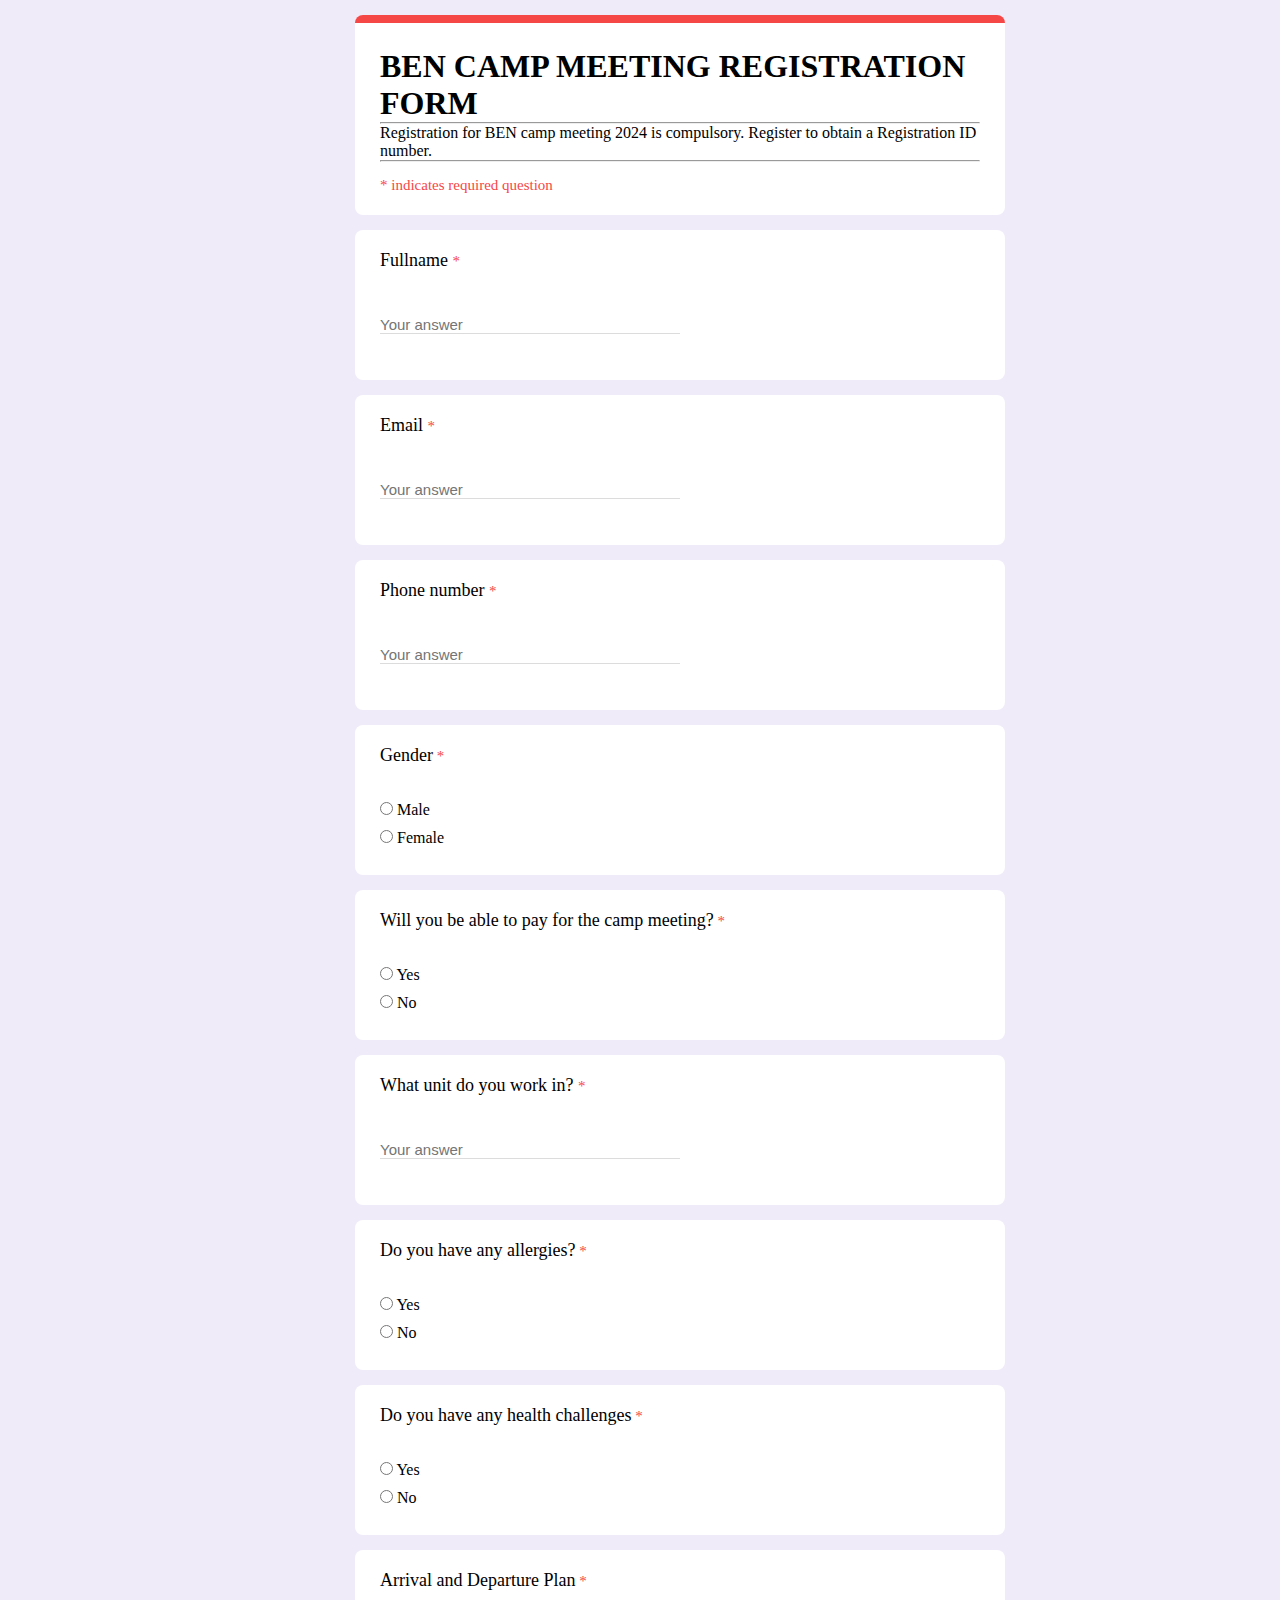
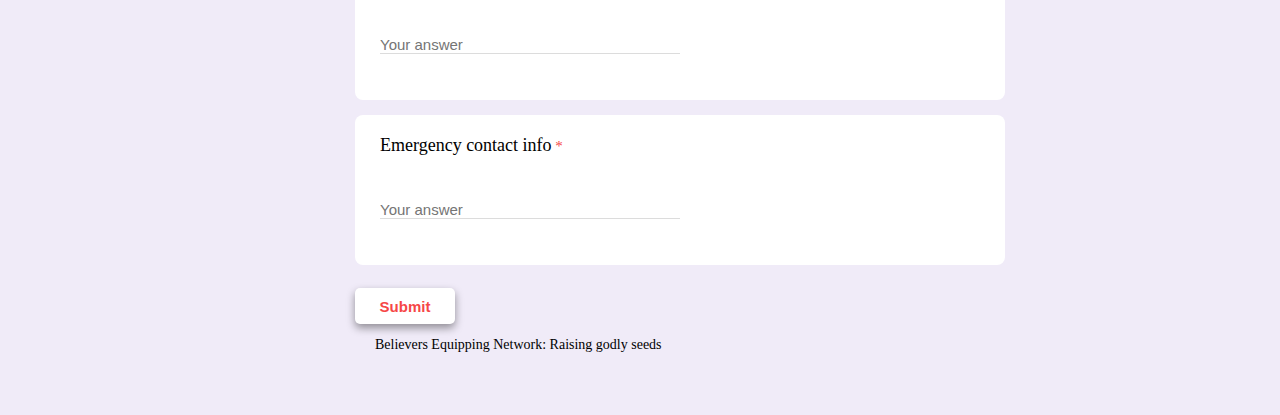
<file: index.html>
<!DOCTYPE html>
<html lang="en">
<head>
    <meta charset="UTF-8">
    <meta name="viewport" content="width=device-width, initial-scale=1.0">
    <title>BEN CAMP MEETING REGISTRATION FORM</title>
    <link rel="stylesheet" href="camp.css">
</head>
<body>
    <div class="form">
        <div class="title-div">
            <h1>BEN CAMP MEETING REGISTRATION FORM</h1>
            <hr>
            <p>Registration for BEN camp meeting 2024 is compulsory. Register to obtain a Registration
                ID number.</p>
            <hr>
            <p class="required">* indicates required question</p>
        </div>

        <div class="name-div">
            <div class="name">Fullname <span class="required"> *</span></div>
            <div class="input-div"><input type="input" name="answer" placeholder="Your answer"></div>
        </div>

        <div class="email-div">
            <div class="name">Email <span class="required"> *</span></div>
            <div class="input-div"><input type="email" name="answer" placeholder="Your answer"></div>
        </div>

        <div class="number-div">
            <div class="name">Phone number <span class="required"> *</span></div>
            <div class="input-div"><input type="input" name="answer" placeholder="Your answer"></div>
        </div>

        <div class="gender-div">
            <div class="name">Gender<span class="required"> *</span></div>
            <div class="radio-div"><input type="radio" name="answer"> Male</div>
            <div class="radio-div"><input type="radio" name="answer"> Female</div>
        </div>

        <div class="pay-div">
            <div class="name">Will you be able to pay for the camp meeting?<span class="required"> *
            </span></div>
            <div class="radio-div"><input type="radio" name="answer"> Yes</div>
            <div class="radio-div"><input type="radio" name="answer"> No</div>
        </div>

        <div class="unit-div">
            <div class="name">What unit do you work in? <span class="required"> *</span></div>
            <div class="input-div"><input type="input" name="answer" placeholder="Your answer"></div>
        </div>

        <div class="allergies-div">
            <div class="name">Do you have any allergies?<span class="required"> *</span></div>
            <div class="radio-div"><input type="radio" name="answer"> Yes</div>
            <div class="radio-div"><input type="radio" name="answer"> No</div>
        </div>

        <div class="health-div">
            <div class="name">Do you have any health challenges<span class="required"> *</span></div>
            <div class="radio-div"><input type="radio" name="answer"> Yes</div>
            <div class="radio-div"><input type="radio" name="answer"> No</div>
        </div>

        <div class="arrival-div">
            <div class="name">Arrival and Departure Plan<span class="required"> *</span></div>
            <div class="input-div"><input type="input" name="answer" placeholder="Your answer"></div>
        </div>

        <div class="emergency-div">
            <div class="name">Emergency contact info<span class="required"> *</span></div>
            <div class="input-div"><input type="input" name="answer" placeholder="Your answer"></div>
        </div>

        <div>
            <button class="btn" type="click"><a href="#">Submit</a></button>
        </div>

        <div class="last-div">
            <p>Believers Equipping Network: Raising godly seeds</p>
        </div>
    </div>
    
    
</body>
</html>
</file>
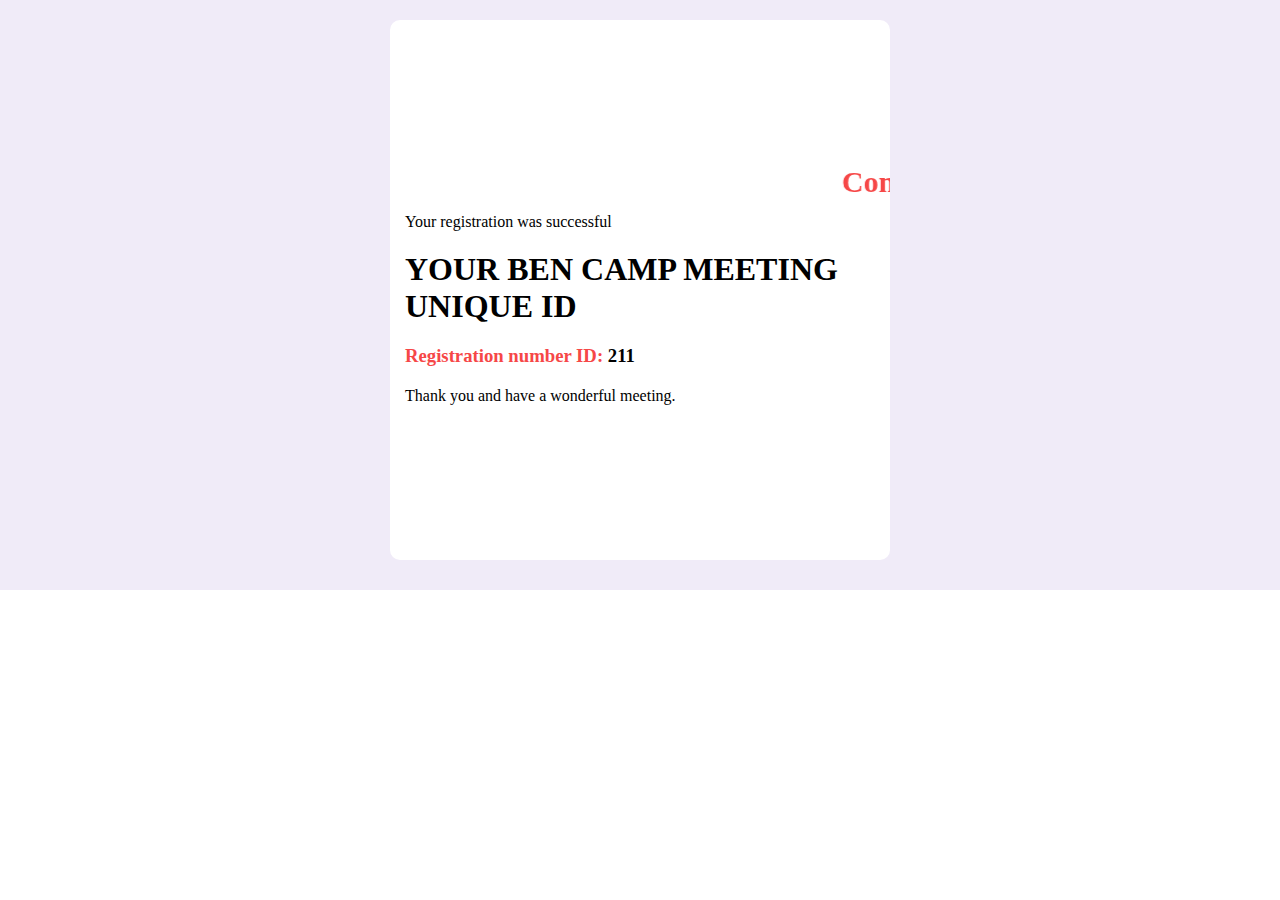
<file: success.html>
<!DOCTYPE html>
<html lang="en">
<head>
    <meta charset="UTF-8">
    <meta name="viewport" content="width=device-width, initial-scale=1.0">
    <title>Successful registration</title>
    <link rel="stylesheet" href="success.css">
</head>
<body>
    <div class="container">
        <div class="container-body">
            <marquee behavior="" direction="">Congratulations, you've successfully registered
            for camp meeting</marquee>
            <p>Your registration was successful</p>
            <h1>YOUR BEN CAMP MEETING UNIQUE ID</h1>
            <h3><span>Registration number ID:</span> 211</h3>
            <p>Thank you and have a wonderful meeting.</p>
        </div>
    </div>
    
</body>
</html>
</file>
<file: camp.css>
*{
    margin: 0;
    padding: 0;
    box-sizing: border-box;
}
body{
    background-color: #F0EBF8;
}
.form{
    height: 2000px;
    width: 600px;
    margin: auto;
}
.required{
    font-size: 15px;
    padding: 15px 0;
    color: #F64747;
}
.title-div{
    height: 200px;
    width: 650px;
    background-color: white;
    margin: 15px;
    border-radius: 8px;
    border-top: 8px solid #F64747;
    padding: 25px;
}

.switch{
    padding: 15px 0;
}
.name-div, .number-div, .gender-div, .pay-div, .unit-div, .allergies-div,
 .health-div, .arrival-div, .emergency-div, .email-div{
    height: 150px;
    width: 650px;
    background-color: white;
    margin: 15px;
    border-radius: 8px;
}

.name{
    padding-top: 20px;
    padding-left: 25px;
    padding-bottom: 25px;
    font-size: 18px;
}

.input-div{
    padding-top: 20px;
    padding-left: 25px;
}
.radio-div{
    padding-top: 10px;
    padding-left: 25px;
}

.input-div input{
    width: 300px;
    border: 0;
    outline: 0;
    border-bottom: 1.5px solid gainsboro;
    font-size: 15px;
}

.btn{
    height: 36px;
    width: 100px;
    border-radius: 5px;
    border: none;
    background-color: white;
    margin: 8px 15px;
    box-shadow: 0 4px 8px 0 rgba(0, 0, 0, 0.4);
}
a{
    color: #F64747;
    text-decoration: none;
    font-size: 15px;
    font-weight: 600;
}
.last-div{
    margin: 5px 35px;
    font-size: 14px;
}

@media (min-width: 360px) and (max-width: 800px){
    .title-div, .allergies-div, .arrival-div, .email-div, .emergency-div,
    .gender-div, .health-div, .input-div, .name-div, .number-div, .pay-div, .unit-div{
        width: 330px;
    }
    .title-div h1{
        font-size: 26px;
    }
    .title-div{
        height: 250px;
    }
}

@media (min-width: 390px) and (max-width: 844px){
    .title-div, .allergies-div, .arrival-div, .email-div, .emergency-div,
    .gender-div, .health-div, .input-div, .name-div, .number-div, .pay-div, .unit-div{
        width: 360px;
    }
    .title-div h1{
        font-size: 29px;
    }
    .title-div{
        height: 250px;
    }
}

@media (min-width: 428px) and (max-width: 920px){
    .allergies-div, .arrival-div, .email-div, .emergency-div,
    .gender-div, .health-div, .input-div, .name-div, .number-div, .pay-div, .unit-div{
        width: 570px;
        height: 180px;
    }
    .title-div h1{
        font-size: 40px;
    }
    .title-div p{
        font-size: 20px;
    }
    .title-div{
        width: 570px;
        height: 250px;
    }
    .name{
        font-size: 28px;
    }
    .radio-div{
        font-size: 25px;
    }
    ::placeholder{
        font-size: 20px;
    }
    .last-div{
        padding: 0 30px;
    }
}
</file>
<file: success.css>
*{
    margin: 0;
    padding: 0;
    box-sizing: border-box;
}
.container{
    display: flex;
    align-items: center;
    justify-content: center;
    background-color: #F0EBF8;
}
.container-body{
    border: none;
    border-radius: 10px;
    margin-top: 20px;
    margin-bottom: 30px;
    padding: 145px 0;
    width: 500px;
    background-color: white;
}
marquee{
    color: #F64747;
    font-size: 30px;
    font-weight: 700; 
}
span{
    color: #F64747;
}
.container-body p, h1, h3{
    padding: 10px 15px;
}

@media (min-width: 390px) and (max-width: 844px){
    .container-body{
        width: 300px;
        height: 610px;
        margin-top: 30px;
        border: none;
        border-radius: 10px;
        margin-bottom: 30px;
    }
    .container-body h1{
        font-size: 25px;
    }
    .container-body p{
        font-size: 20px;
    }
}

@media (min-width: 360px) and (max-width: 800px){
    .container-body{
        width: 300px;
        height: 610px;
        margin-top: 30px;
        border: none;
        border-radius: 10px;
        margin-bottom: 30px;
    }
    .container-body h1{
        font-size: 25px;
    }
    .container-body p{
        font-size: 20px;
    }
}
@media (min-width: 768px) and (max-width: 1024px){
    .container-body{
        width: 500px;
        height: 850px;
        margin-top: 50px;
        border: none;
        border-radius: 10px;
    }
    .container-body h1{
        font-size: 25px;
        padding: 30px 15px;
    }
    .container-body p{
        font-size: 20px;
        padding: 30px 15px;
    }
}

@media (min-width: 820px) and (max-width: 1180px){
    .container-body{
        width: 600px;
        height: 1000px;
        margin-top: 50px;
        border: none;
        border-radius: 10px;
        padding: 250px 0;
    }
    .container-body h1, h3{
        font-size: 25px;
        padding: 30px 15px;
    }
    .container-body p{
        font-size: 25px;
        padding: 30px 15px;

    }
}
</file>
